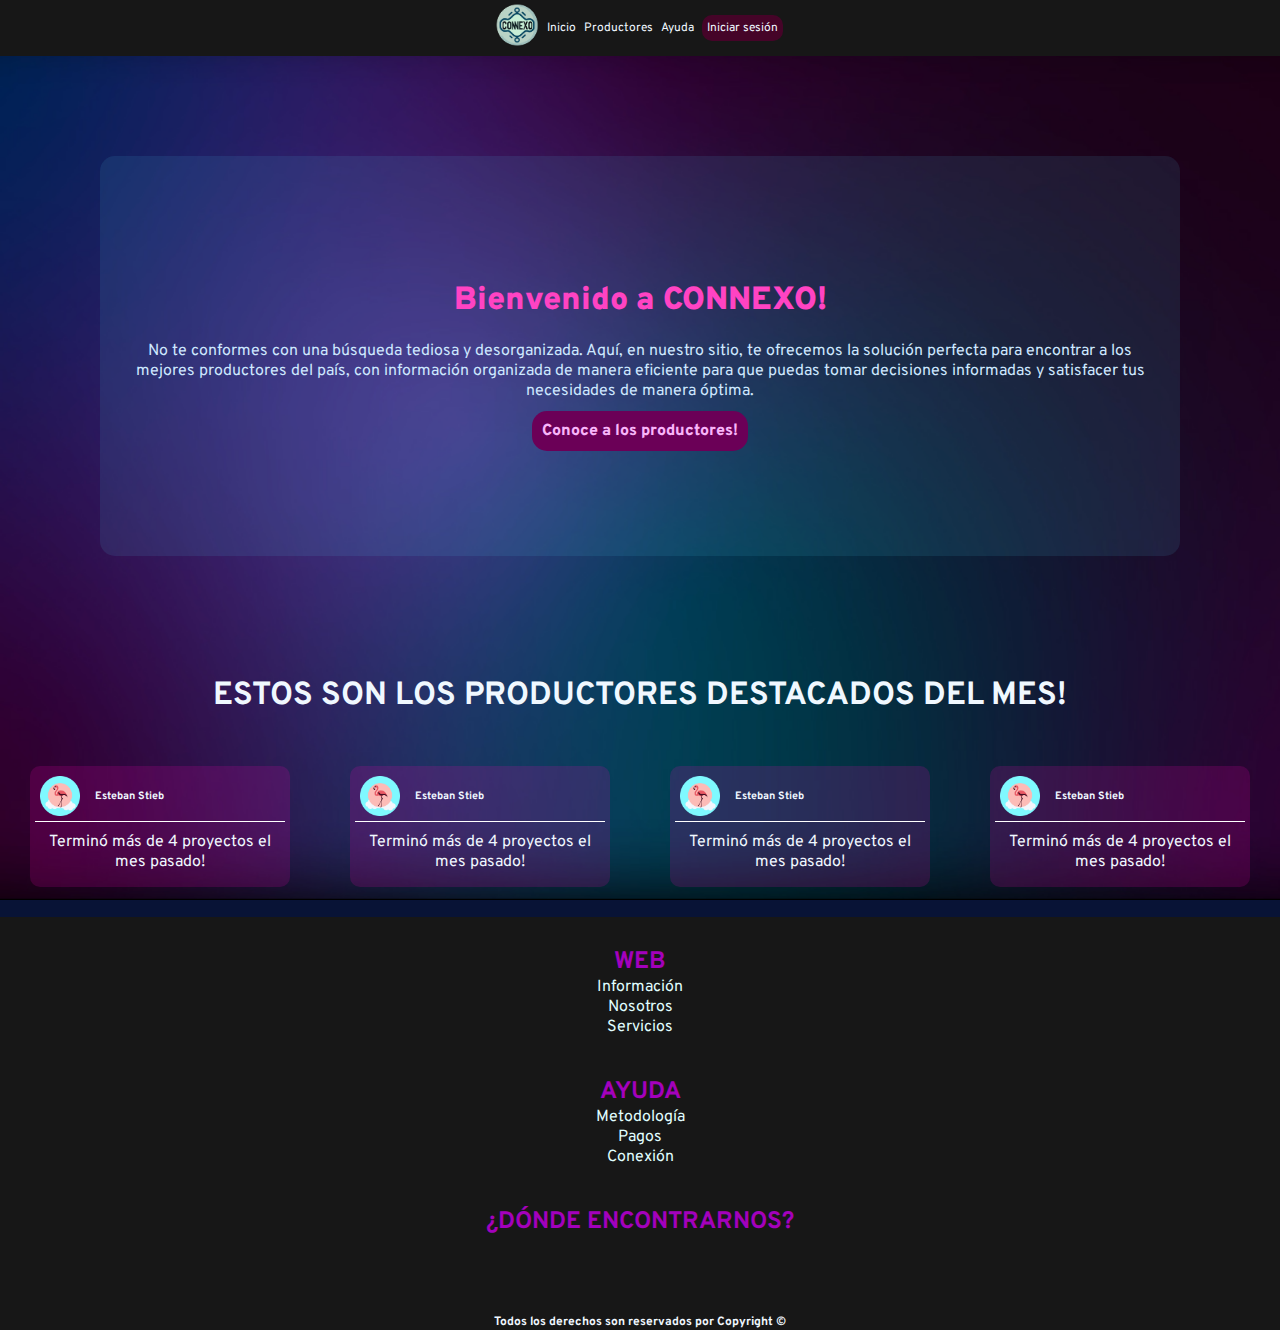
<file: index.html>
<!DOCTYPE html>
<html lang="es">
<head>
    <meta charset="UTF-8">
    <meta name="viewport" content="width=device-width, initial-scale=1.0">

    <!--CSS-->
    <link rel="stylesheet" href="./css/estilos.css">
    <!--CSS fin-->

    <!--BOOTSTRAP-->
    <link href="https://cdn.jsdelivr.net/npm/bootstrap@5.2.3/dist/css/bootstrap.min.css" rel="stylesheet" integrity="sha384-rbsA2VBKQhggwzxH7pPCaAqO46MgnOM80zW1RWuH61DGLwZJEdK2Kadq2F9CUG65" crossorigin="anonymous">
    <!--BOOTSTRAP fin-->

    <!--FONT AWESOME-->
    <link rel="stylesheet" href="https://cdnjs.cloudflare.com/ajax/libs/font-awesome/6.5.1/css/all.min.css" integrity="sha512-DTOQO9RWCH3ppGqcWaEA1BIZOC6xxalwEsw9c2QQeAIftl+Vegovlnee1c9QX4TctnWMn13TZye+giMm8e2LwA==" crossorigin="anonymous" referrerpolicy="no-referrer" />
    <!--FONT AWESOME fin-->
    <title>Conexo</title>
</head>
<body class="body-index">
<!--NAVBAR INICIO-->
    <header>
        <div class="nav-bar">
            <div class="logo">
                <img src="./img/logo-connexo.png" alt="#">
            </div>
            <div class="links-navbar">
                <a href="./index.html">Inicio</a>
                <a href="./pages/productores.html">Productores</a>
                <a href="./pages/ayuda.html">Ayuda</a>
                <a href="./pages/inicio-sesion.html" class="boton-navbar">Iniciar sesión</a>
            </div>
        </div>
    </header>
<!--NAVBAR FIN-->

<!--CARD INDEX INICIO-->
<div class="card-index">
    <div class="saludo-index">
        <h1>Bienvenido a CONNEXO!</h1>
    </div>
    <div class="card-info-index">
        <p>No te conformes con una búsqueda tediosa y desorganizada. Aquí, en nuestro sitio, te ofrecemos la solución perfecta para encontrar a los mejores productores del país, con información organizada de manera eficiente para que puedas tomar decisiones informadas y satisfacer tus necesidades de manera óptima.</p>
    </div>
    <div class="boton-card-index">
        <a href="./pages/productores.html">Conoce a los productores!</a>
    </div>
</div>
<!--CARD INDEX FIN-->

<!--TITULO DESCATADOS INICIO-->
<div class="titulo-destacados">
    <h1>Estos son los productores destacados del mes!</h1>
</div>
<!--TITULO DESCATADOS FIN-->

<!--CARD PRODUCTORES DESTACADOS INICIO-->
<div class="inicio-medio">
    <div class="destacados-card">
        <div class="destacado-index">
            <div class="top-destacado">
                <img src="./img/foto-perfil-productores/foto-perfil-productor-4.png" alt="#">
                <h6>Esteban Stieb</h6>
            </div>
            <div class="info-destacado-index">
                <p>Terminó más de 4 proyectos el mes pasado!</p>
            </div>
        </div>

        <div class="destacado-index">
            <div class="top-destacado">
                <img src="./img/foto-perfil-productores/foto-perfil-productor-4.png" alt="#">
                <h6>Esteban Stieb</h6>
            </div>
            <div class="info-destacado-index">
                <p>Terminó más de 4 proyectos el mes pasado!</p>
            </div>
        </div>

        <div class="destacado-index">
            <div class="top-destacado">
                <img src="./img/foto-perfil-productores/foto-perfil-productor-4.png" alt="#">
                <h6>Esteban Stieb</h6>
            </div>
            <div class="info-destacado-index">
                <p>Terminó más de 4 proyectos el mes pasado!</p>
            </div>
        </div>

        <div class="destacado-index">
            <div class="top-destacado">
                <img src="./img/foto-perfil-productores/foto-perfil-productor-4.png" alt="#">
                <h6>Esteban Stieb</h6>
            </div>
            <div class="info-destacado-index">
                <p>Terminó más de 4 proyectos el mes pasado!</p>
            </div>
        </div>
    </div>
</div>
<!--CARD PRODUCTORES DESTACADOS FIN-->


<!--FOOTER INICIO-->
<footer class="footer">
    <div class="contenido-footer">
        <div class="footer-web">
            <h2>Web</h2>
            <a href="./pages/ayuda.html">Información</a>
            <a href="./pages/ayuda.html">Nosotros</a>
            <a href="./pages/ayuda.html">Servicios</a>
        </div>
        <div class="footer-ayuda">
            <h2>Ayuda</h2>
            <a href="./pages/ayuda.html">Metodología</a>
            <a href="./pages/ayuda.html">Pagos</a>
            <a href="./pages/ayuda.html">Conexión</a>
        </div>
        <div class="footer-social">
            <h2>¿Dónde encontrarnos?</h2>
            <a href="./pages/ayuda.html"><i class="fa-brands fa-instagram"></i></a><!--INSTAGRAM icon-->
            <a href="./pages/ayuda.html"><i class="fa-brands fa-facebook"></i></a><!--FACEBOOK icon-->
            <a href="./pages/ayuda.html"><i class="fa-brands fa-linkedin"></i></a><!--LINKEDIN icon-->
            <a href="./pages/ayuda.html"><i class="fa-brands fa-square-x-twitter"></i></a><!--TWIITER icon-->
        </div>
        <div class="footer-bottom">
            <h3>Todos los derechos son reservados por Copyright ©</h3>
        </div>
    </div>
</footer>
<!--FOOTER FIN-->







<!--SCRIPT BOOTSTRAP-->
    <script src="https://cdn.jsdelivr.net/npm/bootstrap@5.2.3/dist/js/bootstrap.bundle.min.js" integrity="sha384-kenU1KFdBIe4zVF0s0G1M5b4hcpxyD9F7jL+jjXkk+Q2h455rYXK/7HAuoJl+0I4" crossorigin="anonymous"></script>
<!--SCRIPT BOOTSTRAP fin-->
</body>
</html>
</file>
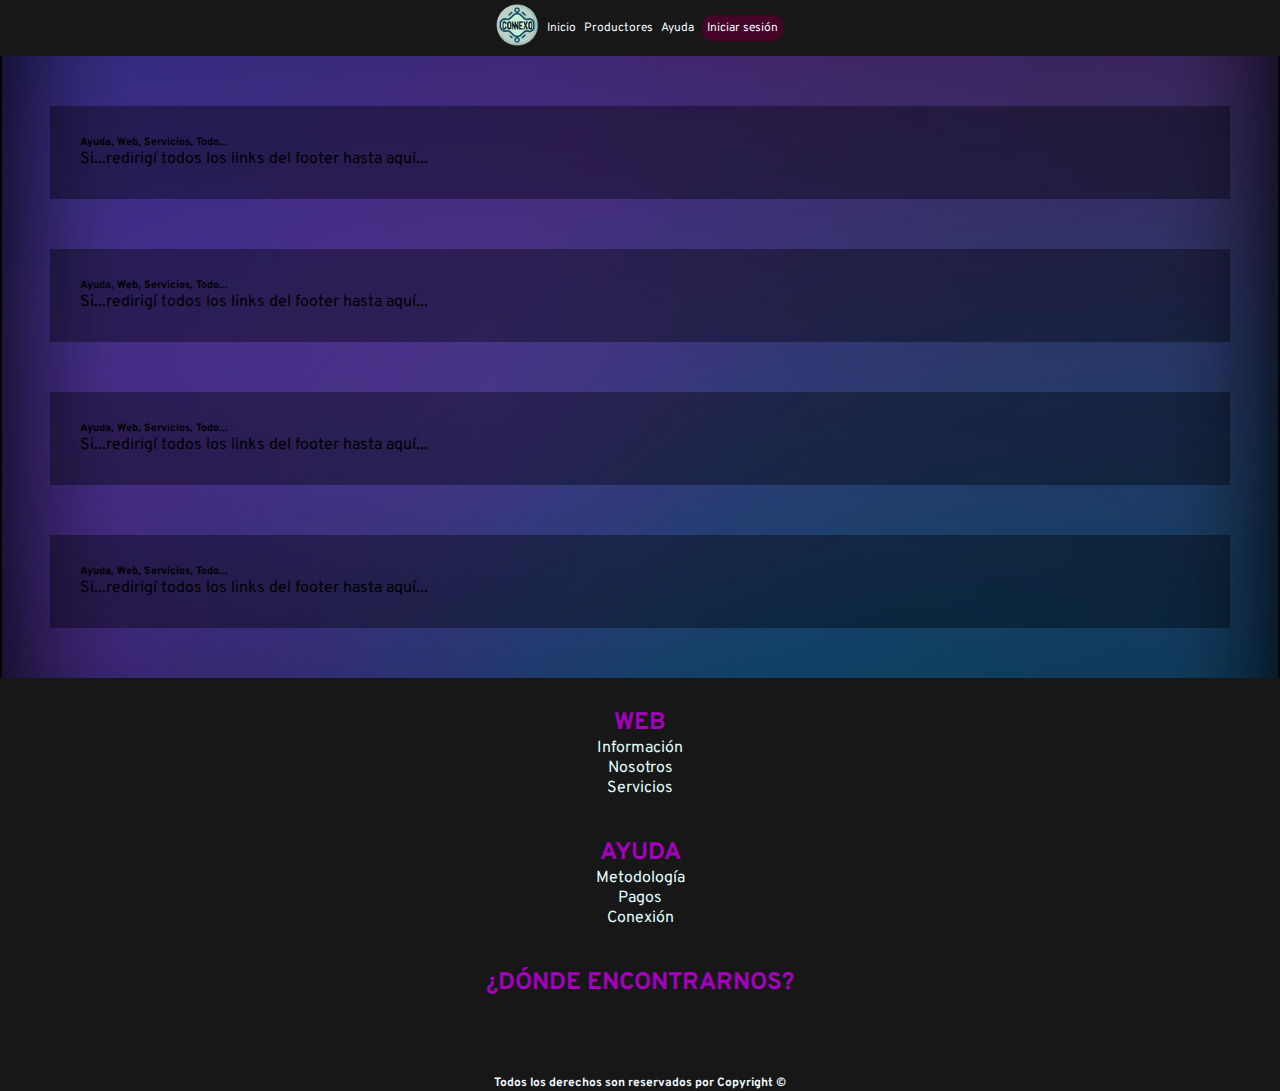
<file: pages/ayuda.html>
<!DOCTYPE html>
<html lang="es">
<head>
    <meta charset="UTF-8">
    <meta name="viewport" content="width=device-width, initial-scale=1.0">
        <!--CSS-->
        <link rel="stylesheet" href="../css/estilos.css">
        <!--CSS fin-->
    
        <!--BOOTSTRAP-->
        <link href="https://cdn.jsdelivr.net/npm/bootstrap@5.2.3/dist/css/bootstrap.min.css" rel="stylesheet" integrity="sha384-rbsA2VBKQhggwzxH7pPCaAqO46MgnOM80zW1RWuH61DGLwZJEdK2Kadq2F9CUG65" crossorigin="anonymous">
        <!--BOOTSTRAP fin-->
    
        <!--FONT AWESOME-->
        <link rel="stylesheet" href="https://cdnjs.cloudflare.com/ajax/libs/font-awesome/6.5.1/css/all.min.css" integrity="sha512-DTOQO9RWCH3ppGqcWaEA1BIZOC6xxalwEsw9c2QQeAIftl+Vegovlnee1c9QX4TctnWMn13TZye+giMm8e2LwA==" crossorigin="anonymous" referrerpolicy="no-referrer" />
        <!--FONT AWESOME fin-->
    <title>Document</title>
</head>
<body class="body-ayuda">
    <!--NAVBAR INICIO-->
    <header class="body-ayuda">
        <div class="nav-bar">
            <div class="logo">
                <img src="../img/logo-connexo.png" alt="#">
            </div>
            <div class="links-navbar">
                <a href="../index.html">Inicio</a>
                <a href="../pages/productores.html">Productores</a>
                <a href="../pages/ayuda.html">Ayuda</a>
                <a href="../pages/inicio-sesion.html" class="boton-navbar">Iniciar sesión</a>
            </div>
        </div>
    </header>
<!--NAVBAR FIN-->

<!--GRID DE AYUDAS INICIO-->
<div class="menu-ayuda">
    <div class="contenedor-ayuda">
        <div class="ayuda-1">
            <h6>Ayuda, Web, Servicios, Todo...</h6>
            <p>Si...redirigí todos los links del footer hasta aquí...</p>
        </div>

        <div class="ayuda-2">
            <h6>Ayuda, Web, Servicios, Todo...</h6>
            <p>Si...redirigí todos los links del footer hasta aquí...</p>
        </div>

        <div class="ayuda-3">
            <h6>Ayuda, Web, Servicios, Todo...</h6>
            <p>Si...redirigí todos los links del footer hasta aquí...</p>
        </div>

        <div class="ayuda-4">
            <h6>Ayuda, Web, Servicios, Todo...</h6>
            <p>Si...redirigí todos los links del footer hasta aquí...</p>
        </div>
    </div>
</div>
<!--GRID DE AYUDAS FIN-->









<!--FOOTER INICIO-->
<footer class="footer">
    <div class="contenido-footer">
        <div class="footer-web">
            <h2>Web</h2>
            <a href="#">Información</a>
            <a href="#">Nosotros</a>
            <a href="#">Servicios</a>
        </div>
        <div class="footer-ayuda">
            <h2>Ayuda</h2>
            <a href="../pages/ayuda.html">Metodología</a>
            <a href="../pages/ayuda.html">Pagos</a>
            <a href="../pages/ayuda.html">Conexión</a>
        </div>
        <div class="footer-social">
            <h2>¿Dónde encontrarnos?</h2>
            <a href="../pages/ayuda.html"><i class="fa-brands fa-instagram"></i></a><!--INSTAGRAM icon-->
            <a href="../pages/ayuda.html"><i class="fa-brands fa-facebook"></i></a><!--FACEBOOK icon-->
            <a href="../pages/ayuda.html"><i class="fa-brands fa-linkedin"></i></a><!--LINKEDIN icon-->
            <a href="../pages/ayuda.html"><i class="fa-brands fa-square-x-twitter"></i></a><!--TWIITER icon-->
        </div>
        <div class="footer-bottom">
            <h3>Todos los derechos son reservados por Copyright ©</h3>
        </div>
    </div>
</footer>
<!--FOOTER FIN-->

<!--SCRIPT BOOTSTRAP-->
<script src="https://cdn.jsdelivr.net/npm/bootstrap@5.2.3/dist/js/bootstrap.bundle.min.js" integrity="sha384-kenU1KFdBIe4zVF0s0G1M5b4hcpxyD9F7jL+jjXkk+Q2h455rYXK/7HAuoJl+0I4" crossorigin="anonymous"></script>
<!--SCRIPT BOOTSTRAP fin-->
</body>
</html>
</file>
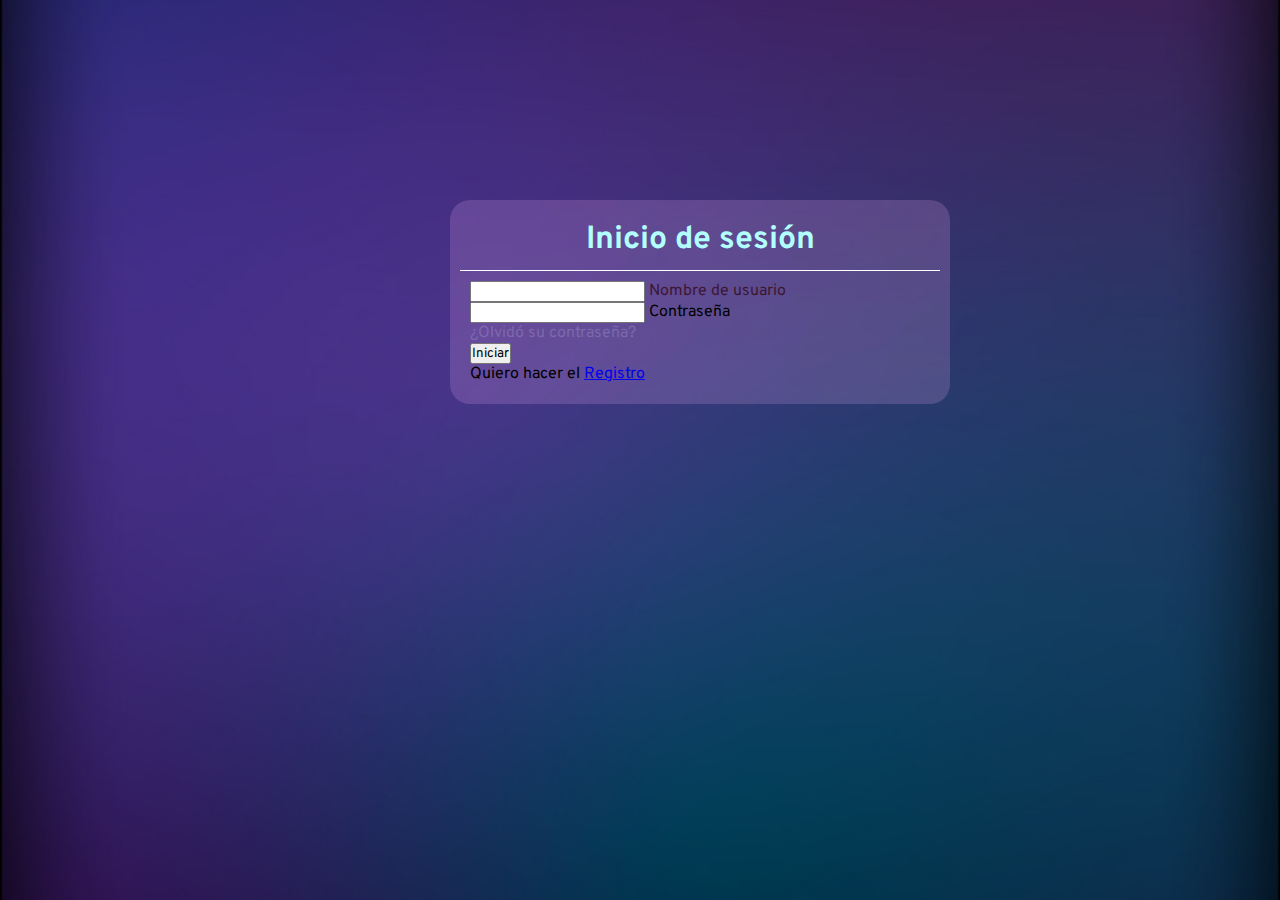
<file: pages/inicio-sesion.html>
<!DOCTYPE html>
<html lang="es">
<head>
    <meta charset="UTF-8">
    <meta name="viewport" content="width=device-width, initial-scale=1.0">
    <!--CSS-->
    <link rel="stylesheet" href="../css/estilos.css">
    <!--CSS fin-->

    <!--BOOTSTRAP-->
    <link href="https://cdn.jsdelivr.net/npm/bootstrap@5.2.3/dist/css/bootstrap.min.css" rel="stylesheet" integrity="sha384-rbsA2VBKQhggwzxH7pPCaAqO46MgnOM80zW1RWuH61DGLwZJEdK2Kadq2F9CUG65" crossorigin="anonymous">
    <!--BOOTSTRAP fin-->

    <!--FONT AWESOME-->
    <link rel="stylesheet" href="https://cdnjs.cloudflare.com/ajax/libs/font-awesome/6.5.1/css/all.min.css" integrity="sha512-DTOQO9RWCH3ppGqcWaEA1BIZOC6xxalwEsw9c2QQeAIftl+Vegovlnee1c9QX4TctnWMn13TZye+giMm8e2LwA==" crossorigin="anonymous" referrerpolicy="no-referrer" />
    <!--FONT AWESOME fin-->
    <title>Inicia Sesión n Connexo!</title>
</head>
<body class="body-inicio-sesion">
    
    <div class="formulario">
        <h1>Inicio de sesión</h1>
        <form method="post">
            <div class="username">
                <input type="text" required>
                <label>Nombre de usuario</label>
            </div>
            <div class="contraseña">
                <input type="password" required>
                <label>Contraseña</label>
            </div>
            <div class="recordar">¿Olvidó su contraseña?</div>
            <input type="submit" value="Iniciar">
            <div class="registrar">
                Quiero hacer el <a href="#">Registro</a>
            </div>
        </form>
    </div>
</body>
</html>
</file>
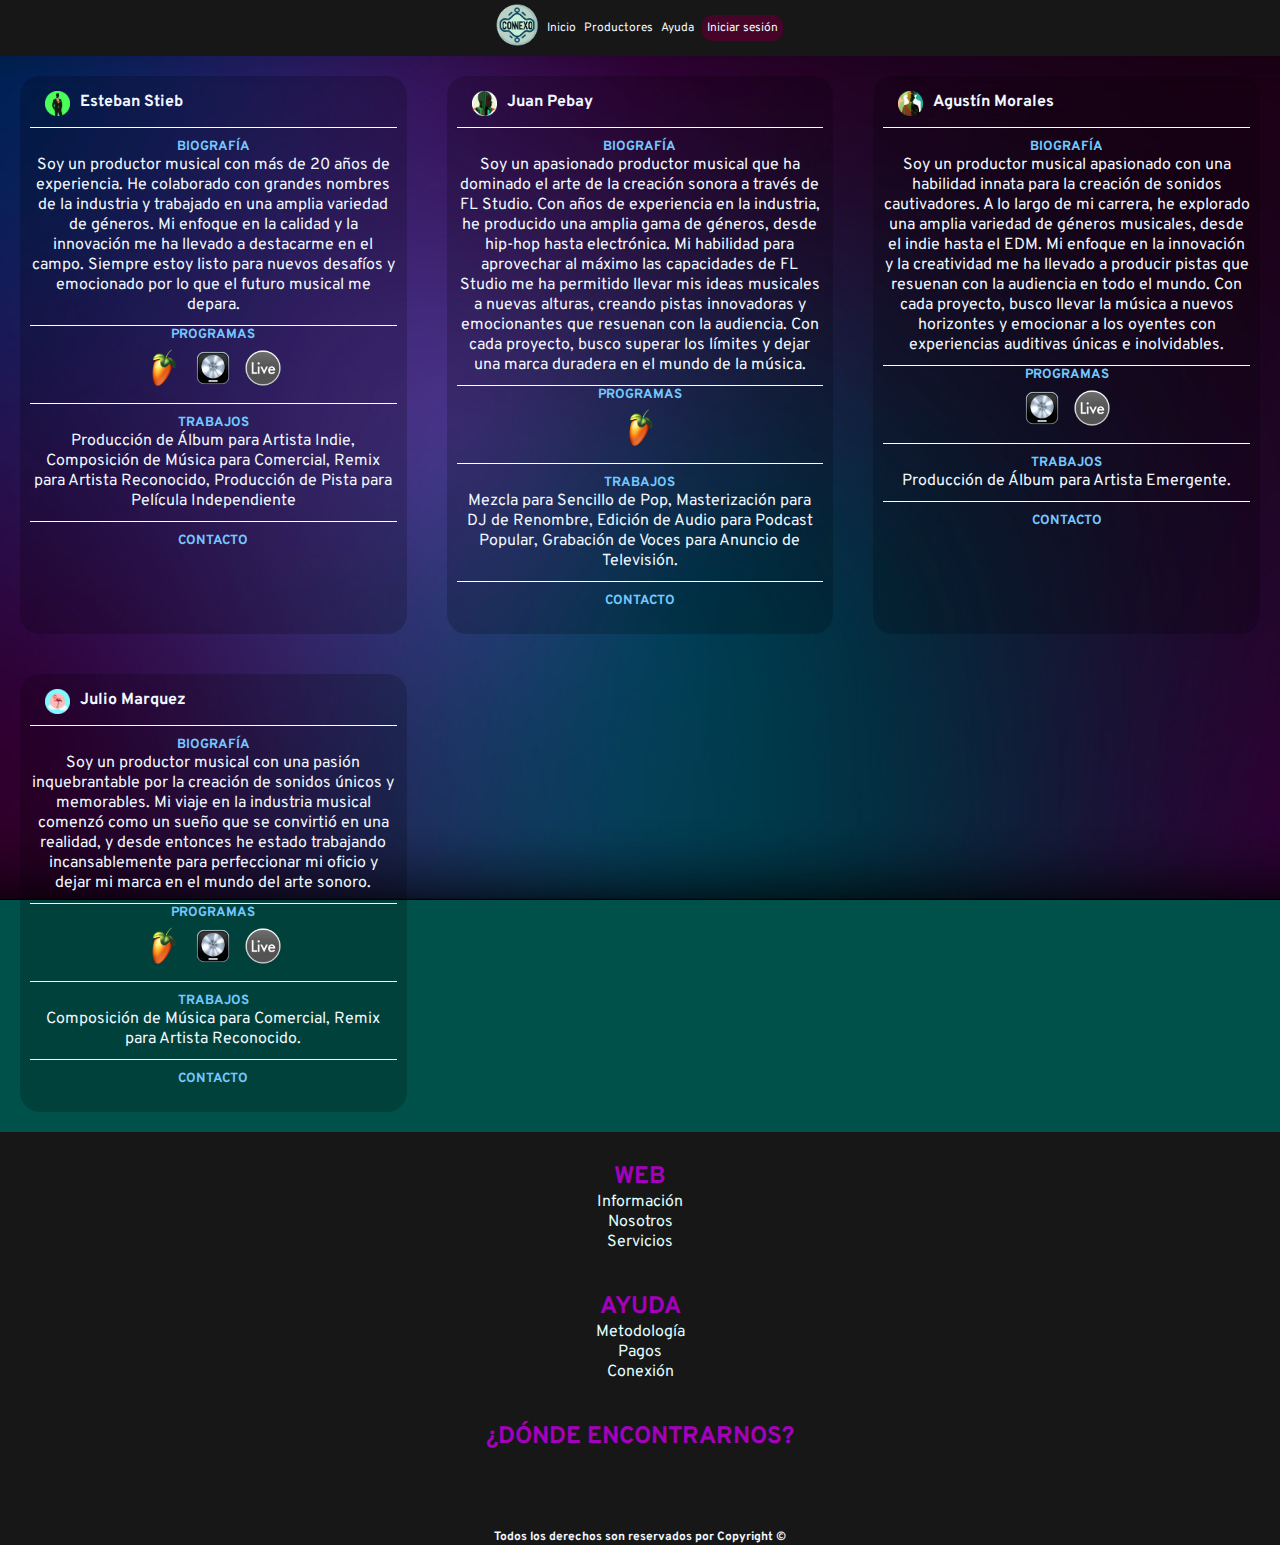
<file: pages/productores.html>
<!DOCTYPE html>
<html lang="es">
<head>
    <meta charset="UTF-8">
    <meta name="viewport" content="width=device-width, initial-scale=1.0">
        <!--CSS-->
        <link rel="stylesheet" href="../css/estilos.css">
        <!--CSS fin-->
    
        <!--BOOTSTRAP-->
        <link href="https://cdn.jsdelivr.net/npm/bootstrap@5.2.3/dist/css/bootstrap.min.css" rel="stylesheet" integrity="sha384-rbsA2VBKQhggwzxH7pPCaAqO46MgnOM80zW1RWuH61DGLwZJEdK2Kadq2F9CUG65" crossorigin="anonymous">
        <!--BOOTSTRAP fin-->
    
        <!--FONT AWESOME-->
        <link rel="stylesheet" href="https://cdnjs.cloudflare.com/ajax/libs/font-awesome/6.5.1/css/all.min.css" integrity="sha512-DTOQO9RWCH3ppGqcWaEA1BIZOC6xxalwEsw9c2QQeAIftl+Vegovlnee1c9QX4TctnWMn13TZye+giMm8e2LwA==" crossorigin="anonymous" referrerpolicy="no-referrer" />
        <!--FONT AWESOME fin-->
    <title>Productores Connexo!</title>
</head>
<body class="body-productores">
    <!--NAVBAR INICIO-->
    <header>
        <div class="nav-bar">
            <div class="logo">
                <img src="../img/logo-connexo.png" alt="#">
            </div>
            <div class="links-navbar">
                <a href="../index.html">Inicio</a>
                <a href="../pages/productores.html">Productores</a>
                <a href="../pages/ayuda.html">Ayuda</a>
                <a href="../pages/inicio-sesion.html" class="boton-navbar">Iniciar sesión</a>
            </div>
        </div>
    </header>
<!--NAVBAR FIN-->

<!--CARDS/PRODUCTORES CON GRIDS INICIO-->
<div class="productores-grid">
    <div class="card-productores">
        <div class="productor-1">
            <div class="topcard-productor">
                <div class="img-productor">
                    <img src="../img/foto-perfil-productores/foto-perfil-productor-1.png" alt="">
                </div>
                <h4>Esteban Stieb</h4>
            </div>
            <div class="productor-bio">
                <h5>Biografía</h5>
                <p>Soy un productor musical con más de 20 años de experiencia. He colaborado con grandes nombres de la industria y trabajado en una amplia variedad de géneros. Mi enfoque en la calidad y la innovación me ha llevado a destacarme en el campo. Siempre estoy listo para nuevos desafíos y emocionado por lo que el futuro musical me depara.</p>
            </div>
            <div class="productor-programas">
                <h5>Programas</h5>
                <div class="programas-iconos">
                    <img src="../img/iconos-programas-cards-productor/fl-studio.png" alt="#">
                    <img src="../img/iconos-programas-cards-productor/dico.png" alt="#">
                    <img src="../img/iconos-programas-cards-productor/live.png" alt="#">
                </div>
            </div>
            <div class="productor-trabajos">
                <h5>Trabajos</h5>
                <p>Producción de Álbum para Artista Indie, Composición de Música para Comercial, Remix para Artista Reconocido, Producción de Pista para Película Independiente
                </p>
            </div>
            <div class="productor-contacto">
                <h5>Contacto</h5>
                <div class="productor-icono-redes">
                    <a href="#"><i class="fa-brands fa-facebook"></i></a>
                    <a href=""><i class="fa-brands fa-instagram"></i></a>
                    <a href=""><i class="fa-brands fa-square-x-twitter"></i></a>
                    <a href=""><i class="fa-brands fa-linkedin"></i></a>
                </div>
            </div>
        </div>

        <div class="productor-2">
            <div class="topcard-productor">
                <div class="img-productor">
                    <img src="../img/foto-perfil-productores/foto-perfil-productor-2.png" alt="">
                </div>
                <h4>Juan Pebay</h4>
            </div>
            <div class="productor-bio">
                <h5>Biografía</h5>
                <p>Soy un apasionado productor musical que ha dominado el arte de la creación sonora a través de FL Studio. Con años de experiencia en la industria, he producido una amplia gama de géneros, desde hip-hop hasta electrónica. Mi habilidad para aprovechar al máximo las capacidades de FL Studio me ha permitido llevar mis ideas musicales a nuevas alturas, creando pistas innovadoras y emocionantes que resuenan con la audiencia. Con cada proyecto, busco superar los límites y dejar una marca duradera en el mundo de la música.</p>
            </div>
            <div class="productor-programas">
                <h5>Programas</h5>
                <div class="programas-iconos">
                    <img src="../img/iconos-programas-cards-productor/fl-studio.png" alt="#">
                </div>
            </div>
            <div class="productor-trabajos">
                <h5>Trabajos</h5>
                <p>Mezcla para Sencillo de Pop, Masterización para DJ de Renombre, Edición de Audio para Podcast Popular, Grabación de Voces para Anuncio de Televisión.
                </p>
            </div>
            <div class="productor-contacto">
                <h5>Contacto</h5>
                <div class="productor-icono-redes">
                    <a href="#"><i class="fa-brands fa-facebook"></i></a>
                    <a href=""><i class="fa-brands fa-instagram"></i></a>
                    <a href=""><i class="fa-brands fa-square-x-twitter"></i></a>
                    <a href=""><i class="fa-brands fa-linkedin"></i></a>
                </div>
            </div>
        </div>

        <div class="productor-3">
            <div class="topcard-productor">
                <div class="img-productor">
                    <img src="../img/foto-perfil-productores/foto-perfil-productor-3.png" alt="">
                </div>
                <h4>Agustín Morales</h4>
            </div>
            <div class="productor-bio">
                <h5>Biografía</h5>
                <p>Soy un productor musical apasionado con una habilidad innata para la creación de sonidos cautivadores. A lo largo de mi carrera, he explorado una amplia variedad de géneros musicales, desde el indie hasta el EDM. Mi enfoque en la innovación y la creatividad me ha llevado a producir pistas que resuenan con la audiencia en todo el mundo. Con cada proyecto, busco llevar la música a nuevos horizontes y emocionar a los oyentes con experiencias auditivas únicas e inolvidables.</p>
            </div>
            <div class="productor-programas">
                <h5>Programas</h5>
                <div class="programas-iconos">
                    <img src="../img/iconos-programas-cards-productor/dico.png" alt="#">
                    <img src="../img/iconos-programas-cards-productor/live.png" alt="#">
                </div>
            </div>
            <div class="productor-trabajos">
                <h5>Trabajos</h5>
                <p>Producción de Álbum para Artista Emergente.
                </p>
            </div>
            <div class="productor-contacto">
                <h5>Contacto</h5>
                <div class="productor-icono-redes">
                    <a href="#"><i class="fa-brands fa-facebook"></i></a>
                    <a href=""><i class="fa-brands fa-instagram"></i></a>
                    <a href=""><i class="fa-brands fa-square-x-twitter"></i></a>
                    <a href=""><i class="fa-brands fa-linkedin"></i></a>
                </div>
            </div>
        </div>

        <div class="productor-4">
            <div class="topcard-productor">
                <div class="img-productor">
                    <img src="../img/foto-perfil-productores/foto-perfil-productor-4.png" alt="">
                </div>
                <h4>Julio Marquez</h4>
            </div>
            <div class="productor-bio">
                <h5>Biografía</h5>
                <p>Soy un productor musical con una pasión inquebrantable por la creación de sonidos únicos y memorables. Mi viaje en la industria musical comenzó como un sueño que se convirtió en una realidad, y desde entonces he estado trabajando incansablemente para perfeccionar mi oficio y dejar mi marca en el mundo del arte sonoro.</p>
            </div>
            <div class="productor-programas">
                <h5>Programas</h5>
                <div class="programas-iconos">
                    <img src="../img/iconos-programas-cards-productor/fl-studio.png" alt="#">
                    <img src="../img/iconos-programas-cards-productor/dico.png" alt="#">
                    <img src="../img/iconos-programas-cards-productor/live.png" alt="#">
                </div>
            </div>
            <div class="productor-trabajos">
                <h5>Trabajos</h5>
                <p>Composición de Música para Comercial, Remix para Artista Reconocido.
                </p>
            </div>
            <div class="productor-contacto">
                <h5>Contacto</h5>
                <div class="productor-icono-redes">
                    <a href="#"><i class="fa-brands fa-facebook"></i></a>
                    <a href=""><i class="fa-brands fa-instagram"></i></a>
                    <a href=""><i class="fa-brands fa-square-x-twitter"></i></a>
                    <a href=""><i class="fa-brands fa-linkedin"></i></a>
                </div>
            </div>
        </div>
    </div>
</div>
<!--CARDS/PRODUCTORES CON GRIDS FIN-->


<!--FOOTER INICIO-->
<footer class="footer">
    <div class="contenido-footer">
        <div class="footer-web">
            <h2>Web</h2>
            <a href="../pages/ayuda.html">Información</a>
            <a href="../pages/ayuda.html">Nosotros</a>
            <a href="../pages/ayuda.html">Servicios</a>
        </div>
        <div class="footer-ayuda">
            <h2>Ayuda</h2>
            <a href="../pages/ayuda.html">Metodología</a>
            <a href="../pages/ayuda.html">Pagos</a>
            <a href="../pages/ayuda.html">Conexión</a>
        </div>
        <div class="footer-social">
            <h2>¿Dónde encontrarnos?</h2>
            <a href="../pages/ayuda.html"><i class="fa-brands fa-instagram"></i></a><!--INSTAGRAM icon-->
            <a href="../pages/ayuda.html"><i class="fa-brands fa-facebook"></i></a><!--FACEBOOK icon-->
            <a href="../pages/ayuda.html"><i class="fa-brands fa-linkedin"></i></a><!--LINKEDIN icon-->
            <a href="../pages/ayuda.html"><i class="fa-brands fa-square-x-twitter"></i></a><!--TWIITER icon-->
        </div>
        <div class="footer-bottom">
            <h3>Todos los derechos son reservados por Copyright ©</h3>
        </div>
    </div>
</footer>
<!--FOOTER FIN-->

<!--SCRIPT BOOTSTRAP-->
<script src="https://cdn.jsdelivr.net/npm/bootstrap@5.2.3/dist/js/bootstrap.bundle.min.js" integrity="sha384-kenU1KFdBIe4zVF0s0G1M5b4hcpxyD9F7jL+jjXkk+Q2h455rYXK/7HAuoJl+0I4" crossorigin="anonymous"></script>
<!--SCRIPT BOOTSTRAP fin-->
</body>
</html>
</file>
<file: css/estilos.css>
@import url("https://fonts.googleapis.com/css2?family=Overpass:ital,wght@0,100..900;1,100..900&family=Share+Tech+Mono&display=swap");
/*font-family: "Share Tech Mono", monospace;
font-weight: 400;
font-style: normal;
font-family: "Overpass", sans-serif;
font-optical-sizing: auto;
font-weight: <weight>;
font-style: normal;*/
@media only screen and (min-width: 320px) {
  /*INICIO NAVBAR*/
  header .nav-bar .logo img {
    height: 50px;
    width: auto;
  }
  header .nav-bar {
    display: flex;
    justify-content: center;
    background-color: rgb(23, 23, 23);
    font-family: "Overpass", sans-serif;
  }
  header .nav-bar .links-navbar {
    display: flex;
    justify-content: space-between;
    padding: 5px;
    gap: 8px;
    align-items: center;
  }
  header .nav-bar .boton-navbar {
    background-color: rgba(81, 0, 45, 0.806);
    padding: 5px;
    border-radius: 10px;
  }
  header .nav-bar .links-navbar a {
    color: aliceblue;
    text-decoration: none;
    font-size: 12px;
  }
  /*FIN NAVBAR*/
}
@media only screen and (min-width: 320px) {
  /*FOOTER INICIO*/
  .footer .contenido-footer {
    display: flex;
    flex-direction: column;
    justify-content: center;
    align-items: center;
    text-align: center;
    background-color: rgb(23, 23, 23);
    padding: 30px;
    padding-bottom: 0;
  }
  .footer .contenido-footer .footer-web h2 {
    color: rgb(163, 1, 188);
    text-transform: uppercase;
  }
  .footer .contenido-footer .footer-web a {
    text-decoration: none;
    display: flex;
    flex-direction: column;
    color: rgb(224, 254, 255);
  }
  .footer .contenido-footer .footer-ayuda h2 {
    color: rgb(163, 1, 188);
    text-transform: uppercase;
    margin-top: 40px;
  }
  .footer .contenido-footer .footer-ayuda a {
    text-decoration: none;
    display: flex;
    flex-direction: column;
    color: rgb(224, 254, 255);
  }
  .footer .contenido-footer .footer-social h2 {
    color: rgb(163, 1, 188);
    text-transform: uppercase;
    margin-top: 40px;
  }
  .footer .contenido-footer .footer-social a {
    color: rgb(224, 254, 255);
    font-size: 30px;
    padding: 10px;
  }
  .footer .contenido-footer h3 {
    color: aliceblue;
    font-size: 12px;
    margin-bottom: 0;
    margin-top: 40px;
    display: flex;
    justify-content: baseline;
  }
  /*FOOTER FIN*/
}
* {
  padding: 0;
  margin: 0;
  box-sizing: border-box;
  font-family: "Overpass", sans-serif;
}

/*
font-family: "Share Tech Mono", monospace;

font-family: "Overpass", sans-serif;
*/
@media only screen and (min-width: 320px) {
  /*BODY INDEX INICIO*/
  .body-index {
    background-image: url(../img/fondos-body/fondo-verde-mobile.jpg);
    background-color: rgb(8, 19, 54);
    background-position: center;
    background-size: cover;
    background-repeat: none;
    background-attachment: fixed;
  }
  /*BODY INDEX FIN*/
  /*CARD INDEX INICIO*/
  .card-index {
    display: flex;
    flex-direction: column;
    justify-content: center;
    align-items: center;
    text-align: center;
    background-color: rgba(77, 222, 255, 0.098);
    height: 560px;
    border-radius: 15px;
    margin: 30px;
  }
  .card-index .saludo-index h1 {
    font-family: "Overpass", sans-serif;
    font-weight: 900;
    padding-top: 10px;
    padding-left: 20px;
    padding-right: 20px;
    color: rgb(255, 67, 195);
  }
  .card-index .card-info-index p {
    font-family: "Overpass", sans-serif;
    font-size: 16px;
    padding: 20px;
    color: rgb(206, 232, 255);
  }
  .card-index .boton-card-index a {
    text-decoration: none;
    background-color: rgb(107, 0, 87);
    padding: 10px;
    border-radius: 15px;
    color: rgb(248, 181, 249);
    font-family: "Overpass", sans-serif;
    font-weight: 800;
  }
  /*CARD INDEX FIN*/
  /*TITULO DESTACADOS INDEX INICIO*/
  .titulo-destacados h1 {
    color: aliceblue;
    display: flex;
    padding: 20px;
    text-align: center;
    text-transform: uppercase;
  }
  /*TITULO DESTACADOS INDEX FIN*/
  /*CARD DESTACADOS INDEX INICIO*/
  .destacados-card {
    display: grid;
    grid-template-columns: 1fr;
  }
  .destacados-card .destacado-index {
    background-color: rgba(255, 0, 187, 0.158);
    border-radius: 10px;
    padding: 5px;
    margin: 30px;
  }
  .destacados-card .destacado-index .top-destacado img {
    width: 50px;
    height: auto;
    padding: 5px;
  }
  .destacados-card .destacado-index .top-destacado {
    display: flex;
  }
  .destacados-card .destacado-index h6 {
    color: aliceblue;
    display: flex;
    justify-content: center;
    align-items: center;
    padding-left: 10px;
  }
  .destacados-card .destacado-index .info-destacado-index p {
    color: aliceblue;
    padding: 10px;
    text-align: center;
    border-top: 1px solid white;
  }
  /*CARD DESTACADOS INDEX FIN*/
}
@media only screen and (min-width: 480px) {
  /*BODY INDEX INICIO*/
  .body-index {
    background-color: rgb(8, 19, 54);
    background-image: url(../img/fondos-body/fondo-verde-mobile.jpg);
    background-position: center;
    background-size: cover;
    background-repeat: none;
    background-attachment: fixed;
  }
  /*BODY INDEX FIN*/
  /*CARD INDEX INICIO*/
  .card-index {
    display: flex;
    flex-direction: column;
    justify-content: center;
    align-items: center;
    text-align: center;
    background-color: rgba(77, 222, 255, 0.098);
    height: 400px;
    border-radius: 15px;
    margin: 30px;
  }
  .card-index .saludo-index h1 {
    font-family: "Overpass", sans-serif;
    font-weight: 900;
    padding-top: 10px;
    padding-left: 20px;
    padding-right: 20px;
    color: rgb(255, 67, 195);
  }
  .card-index .card-info-index p {
    font-family: "Overpass", sans-serif;
    font-size: 16px;
    padding: 20px;
    color: rgb(206, 232, 255);
  }
  .card-index .boton-card-index a {
    text-decoration: none;
    background-color: rgb(107, 0, 87);
    padding: 10px;
    border-radius: 15px;
    color: rgb(248, 181, 249);
    font-family: "Overpass", sans-serif;
    font-weight: 800;
  }
  /*CARD INDEX FIN*/
  /*TITULO DESTACADOS INDEX INICIO*/
  .titulo-destacados h1 {
    color: aliceblue;
    display: flex;
    padding: 20px;
    text-align: center;
    text-transform: uppercase;
  }
  /*TITULO DESTACADOS INDEX FIN*/
  /*CARD DESTACADOS INDEX INICIO*/
  .destacados-card {
    display: grid;
    grid-template-columns: 1fr 1fr;
  }
  .destacados-card .destacado-index {
    background-color: rgba(255, 0, 187, 0.158);
    border-radius: 10px;
    padding: 5px;
    margin: 30px;
  }
  .destacados-card .destacado-index .top-destacado img {
    width: 50px;
    height: auto;
    padding: 5px;
  }
  .destacados-card .destacado-index .top-destacado {
    display: flex;
  }
  .destacados-card .destacado-index h6 {
    color: aliceblue;
    display: flex;
    justify-content: center;
    align-items: center;
    padding-left: 10px;
  }
  .destacados-card .destacado-index .info-destacado-index p {
    color: aliceblue;
    padding: 10px;
    text-align: center;
    border-top: 1px solid white;
  }
  /*CARD DESTACADOS INDEX FIN*/
}
@media only screen and (min-width: 768px) {
  /*BODY INDEX INICIO*/
  .body-index {
    background-color: rgb(8, 19, 54);
    background-image: url(../img/fondos-body/fondo-verde-pc.jpg);
    background-position: center;
    background-size: cover;
    background-repeat: none;
    background-attachment: fixed;
  }
  /*BODY INDEX FIN*/
  /*CARD INDEX INICIO*/
  .card-index {
    display: flex;
    flex-direction: column;
    justify-content: center;
    align-items: center;
    text-align: center;
    background-color: rgba(77, 222, 255, 0.098);
    height: 400px;
    border-radius: 15px;
    margin: 100px;
  }
  .card-index .saludo-index h1 {
    font-family: "Overpass", sans-serif;
    font-weight: 900;
    padding-top: 10px;
    padding-left: 20px;
    padding-right: 20px;
    color: rgb(255, 67, 195);
  }
  .card-index .card-info-index p {
    font-family: "Overpass", sans-serif;
    font-size: 16px;
    padding: 20px;
    color: rgb(206, 232, 255);
  }
  .card-index .boton-card-index a {
    text-decoration: none;
    background-color: rgb(107, 0, 87);
    padding: 10px;
    border-radius: 15px;
    color: rgb(248, 181, 249);
    font-family: "Overpass", sans-serif;
    font-weight: 800;
  }
  /*CARD INDEX FIN*/
  /*TITULO DESTACADOS INDEX INICIO*/
  .titulo-destacados h1 {
    color: aliceblue;
    display: flex;
    padding: 20px;
    text-align: center;
    text-transform: uppercase;
    justify-content: center;
  }
  /*TITULO DESTACADOS INDEX FIN*/
  /*CARD DESTACADOS INDEX INICIO*/
  .destacados-card {
    display: grid;
    grid-template-columns: 1fr 1fr;
  }
  .destacados-card .destacado-index {
    background-color: rgba(255, 0, 187, 0.158);
    border-radius: 10px;
    padding: 5px;
    margin: 30px;
  }
  .destacados-card .destacado-index .top-destacado img {
    width: 50px;
    height: auto;
    padding: 5px;
  }
  .destacados-card .destacado-index .top-destacado {
    display: flex;
  }
  .destacados-card .destacado-index h6 {
    color: aliceblue;
    display: flex;
    justify-content: center;
    align-items: center;
    padding-left: 10px;
  }
  .destacados-card .destacado-index .info-destacado-index p {
    color: aliceblue;
    padding: 10px;
    text-align: center;
    border-top: 1px solid white;
  }
  /*CARD DESTACADOS INDEX FIN*/
}
@media only screen and (min-width: 1200px) {
  /*BODY INDEX INICIO*/
  .body-index {
    background-color: rgb(8, 19, 54);
    background-image: url(../img/fondos-body/fondo-verde-pc.jpg);
    background-position: center;
    background-size: cover;
    background-repeat: none;
    background-attachment: fixed;
  }
  /*BODY INDEX FIN*/
  /*CARD INDEX INICIO*/
  .card-index {
    display: flex;
    flex-direction: column;
    justify-content: center;
    align-items: center;
    text-align: center;
    background-color: rgba(77, 222, 255, 0.098);
    height: 400px;
    border-radius: 15px;
    margin: 100px;
  }
  .card-index .saludo-index h1 {
    font-family: "Overpass", sans-serif;
    font-weight: 900;
    padding-top: 10px;
    padding-left: 20px;
    padding-right: 20px;
    color: rgb(255, 67, 195);
  }
  .card-index .card-info-index p {
    font-family: "Overpass", sans-serif;
    font-size: 16px;
    padding: 20px;
    color: rgb(206, 232, 255);
  }
  .card-index .boton-card-index a {
    text-decoration: none;
    background-color: rgb(107, 0, 87);
    padding: 10px;
    border-radius: 15px;
    color: rgb(248, 181, 249);
    font-family: "Overpass", sans-serif;
    font-weight: 800;
  }
  /*CARD INDEX FIN*/
  /*TITULO DESTACADOS INDEX INICIO*/
  .titulo-destacados h1 {
    color: aliceblue;
    display: flex;
    padding: 20px;
    text-align: center;
    text-transform: uppercase;
    justify-content: center;
  }
  /*TITULO DESTACADOS INDEX FIN*/
  /*CARD DESTACADOS INDEX INICIO*/
  .destacados-card {
    display: grid;
    grid-template-columns: 1fr 1fr 1fr 1fr;
  }
  .destacados-card .destacado-index {
    background-color: rgba(255, 0, 187, 0.158);
    border-radius: 10px;
    padding: 5px;
    margin: 30px;
  }
  .destacados-card .destacado-index .top-destacado img {
    width: 50px;
    height: auto;
    padding: 5px;
  }
  .destacados-card .destacado-index .top-destacado {
    display: flex;
  }
  .destacados-card .destacado-index h6 {
    color: aliceblue;
    display: flex;
    justify-content: center;
    align-items: center;
    padding-left: 10px;
  }
  .destacados-card .destacado-index .info-destacado-index p {
    color: aliceblue;
    padding: 10px;
    text-align: center;
    border-top: 1px solid white;
  }
  /*CARD DESTACADOS INDEX FIN*/
}
@media only screen and (min-width: 320px) {
  /*BODY PRODUCTORES INICIO*/
  .body-productores {
    background-color: rgb(0, 81, 73);
    background-image: url(../img/fondos-body/fondo-verde-mobile.jpg);
    background-position: center;
    background-size: cover;
    background-repeat: none;
    background-attachment: fixed;
  }
  /*BODY PRODUCTORES FIN*/
  /*CARD PRODUCTOR INICIO*/
  .card-productores .productor-1 {
    background-color: rgba(0, 0, 0, 0.192);
    border-radius: 20px;
    margin: 20px;
    padding: 10px;
    color: aliceblue;
  }
  .card-productores .productor-1 .topcard-productor .img-productor img {
    width: 35px;
    height: auto;
    padding-left: 10px;
  }
  /*datos de las cards individuales inicio*/
  .card-productores .productor-1 .topcard-productor {
    display: flex;
    border-bottom: 1px solid rgb(255, 255, 255);
    padding: 5px;
    justify-content: start;
  }
  .card-productores .productor-1 .topcard-productor h4 {
    padding-left: 10px;
    padding-top: 1px;
  }
  .card-productores .productor-1 .productor-bio h5 {
    text-transform: uppercase;
    display: flex;
    justify-content: center;
    padding-top: 10px;
    color: rgb(116, 200, 255);
  }
  .card-productores .productor-1 .productor-bio p {
    text-align: center;
    border-bottom: 1px solid rgb(255, 255, 255);
    padding-bottom: 10px;
  }
  .card-productores .productor-1 .productor-programas h5 {
    text-transform: uppercase;
    display: flex;
    justify-content: center;
    padding-top: 0px;
    color: rgb(116, 200, 255);
  }
  .card-productores .productor-1 .productor-programas .programas-iconos {
    display: flex;
    justify-content: center;
    border-bottom: 1px solid rgb(255, 255, 255);
    padding-bottom: 10px;
  }
  .card-productores .productor-1 .productor-programas .programas-iconos img {
    width: 40px;
    height: auto;
    margin: 5px;
  }
  .card-productores .productor-1 .productor-trabajos h5 {
    text-transform: uppercase;
    display: flex;
    justify-content: center;
    padding-top: 10px;
    color: rgb(116, 200, 255);
  }
  .card-productores .productor-1 .productor-trabajos p {
    text-align: center;
    border-bottom: 1px solid rgb(255, 255, 255);
    padding-bottom: 10px;
  }
  .card-productores .productor-1 .productor-contacto h5 {
    text-transform: uppercase;
    display: flex;
    justify-content: center;
    padding-top: 10px;
    color: rgb(116, 200, 255);
    padding-bottom: 5px;
  }
  .card-productores .productor-1 .productor-contacto .productor-icono-redes {
    display: flex;
    justify-content: center;
    gap: 10px;
    padding-bottom: 10px;
  }
  .card-productores .productor-1 .productor-contacto .productor-icono-redes a i {
    color: aliceblue;
    font-size: 30px;
  }
  /*CARD PRODUCTOR FIN*/
  /*CARD PRODUCTOR INICIO 2*/
  .card-productores .productor-2 {
    background-color: rgba(0, 0, 0, 0.192);
    border-radius: 20px;
    margin: 20px;
    padding: 10px;
    color: aliceblue;
  }
  .card-productores .productor-2 .topcard-productor .img-productor img {
    width: 35px;
    height: auto;
    padding-left: 10px;
  }
  /*datos de las cards individuales inicio 2*/
  .card-productores .productor-2 .topcard-productor {
    display: flex;
    border-bottom: 1px solid rgb(255, 255, 255);
    padding: 5px;
    justify-content: start;
  }
  .card-productores .productor-2 .topcard-productor h4 {
    padding-left: 10px;
    padding-top: 1px;
  }
  .card-productores .productor-2 .productor-bio h5 {
    text-transform: uppercase;
    display: flex;
    justify-content: center;
    padding-top: 10px;
    color: rgb(116, 200, 255);
  }
  .card-productores .productor-2 .productor-bio p {
    text-align: center;
    border-bottom: 1px solid rgb(255, 255, 255);
    padding-bottom: 10px;
  }
  .card-productores .productor-2 .productor-programas h5 {
    text-transform: uppercase;
    display: flex;
    justify-content: center;
    padding-top: 0px;
    color: rgb(116, 200, 255);
  }
  .card-productores .productor-2 .productor-programas .programas-iconos {
    display: flex;
    justify-content: center;
    border-bottom: 1px solid rgb(255, 255, 255);
    padding-bottom: 10px;
  }
  .card-productores .productor-2 .productor-programas .programas-iconos img {
    width: 40px;
    height: auto;
    margin: 5px;
  }
  .card-productores .productor-2 .productor-trabajos h5 {
    text-transform: uppercase;
    display: flex;
    justify-content: center;
    padding-top: 10px;
    color: rgb(116, 200, 255);
  }
  .card-productores .productor-2 .productor-trabajos p {
    text-align: center;
    border-bottom: 1px solid rgb(255, 255, 255);
    padding-bottom: 10px;
  }
  .card-productores .productor-2 .productor-contacto h5 {
    text-transform: uppercase;
    display: flex;
    justify-content: center;
    padding-top: 10px;
    color: rgb(116, 200, 255);
    padding-bottom: 5px;
  }
  .card-productores .productor-2 .productor-contacto .productor-icono-redes {
    display: flex;
    justify-content: center;
    gap: 10px;
    padding-bottom: 10px;
  }
  .card-productores .productor-2 .productor-contacto .productor-icono-redes a i {
    color: aliceblue;
    font-size: 30px;
  }
  /*CARD PRODUCTOR FIN 2*/
  /*CARD PRODUCTOR INICIO 3*/
  .card-productores .productor-3 {
    background-color: rgba(0, 0, 0, 0.192);
    border-radius: 20px;
    margin: 20px;
    padding: 10px;
    color: aliceblue;
  }
  .card-productores .productor-3 .topcard-productor .img-productor img {
    width: 35px;
    height: auto;
    padding-left: 10px;
  }
  /*datos de las cards individuales inicio 3*/
  .card-productores .productor-3 .topcard-productor {
    display: flex;
    border-bottom: 1px solid rgb(255, 255, 255);
    padding: 5px;
    justify-content: start;
  }
  .card-productores .productor-3 .topcard-productor h4 {
    padding-left: 10px;
    padding-top: 1px;
  }
  .card-productores .productor-3 .productor-bio h5 {
    text-transform: uppercase;
    display: flex;
    justify-content: center;
    padding-top: 10px;
    color: rgb(116, 200, 255);
  }
  .card-productores .productor-3 .productor-bio p {
    text-align: center;
    border-bottom: 1px solid rgb(255, 255, 255);
    padding-bottom: 10px;
  }
  .card-productores .productor-3 .productor-programas h5 {
    text-transform: uppercase;
    display: flex;
    justify-content: center;
    padding-top: 0px;
    color: rgb(116, 200, 255);
  }
  .card-productores .productor-3 .productor-programas .programas-iconos {
    display: flex;
    justify-content: center;
    border-bottom: 1px solid rgb(255, 255, 255);
    padding-bottom: 10px;
  }
  .card-productores .productor-3 .productor-programas .programas-iconos img {
    width: 40px;
    height: auto;
    margin: 5px;
  }
  .card-productores .productor-3 .productor-trabajos h5 {
    text-transform: uppercase;
    display: flex;
    justify-content: center;
    padding-top: 10px;
    color: rgb(116, 200, 255);
  }
  .card-productores .productor-3 .productor-trabajos p {
    text-align: center;
    border-bottom: 1px solid rgb(255, 255, 255);
    padding-bottom: 10px;
  }
  .card-productores .productor-3 .productor-contacto h5 {
    text-transform: uppercase;
    display: flex;
    justify-content: center;
    padding-top: 10px;
    color: rgb(116, 200, 255);
    padding-bottom: 5px;
  }
  .card-productores .productor-3 .productor-contacto .productor-icono-redes {
    display: flex;
    justify-content: center;
    gap: 10px;
    padding-bottom: 10px;
  }
  .card-productores .productor-3 .productor-contacto .productor-icono-redes a i {
    color: aliceblue;
    font-size: 30px;
  }
  /*CARD PRODUCTOR FIN 3*/
  /*CARD PRODUCTOR INICIO 4*/
  .card-productores .productor-4 {
    background-color: rgba(0, 0, 0, 0.192);
    border-radius: 20px;
    margin: 20px;
    padding: 10px;
    color: aliceblue;
  }
  .card-productores .productor-4 .topcard-productor .img-productor img {
    width: 35px;
    height: auto;
    padding-left: 10px;
  }
  /*datos de las cards individuales inicio 4*/
  .card-productores .productor-4 .topcard-productor {
    display: flex;
    border-bottom: 1px solid rgb(255, 255, 255);
    padding: 5px;
    justify-content: start;
  }
  .card-productores .productor-4 .topcard-productor h4 {
    padding-left: 10px;
    padding-top: 1px;
  }
  .card-productores .productor-4 .productor-bio h5 {
    text-transform: uppercase;
    display: flex;
    justify-content: center;
    padding-top: 10px;
    color: rgb(116, 200, 255);
  }
  .card-productores .productor-4 .productor-bio p {
    text-align: center;
    border-bottom: 1px solid rgb(255, 255, 255);
    padding-bottom: 10px;
  }
  .card-productores .productor-4 .productor-programas h5 {
    text-transform: uppercase;
    display: flex;
    justify-content: center;
    padding-top: 0px;
    color: rgb(116, 200, 255);
  }
  .card-productores .productor-4 .productor-programas .programas-iconos {
    display: flex;
    justify-content: center;
    border-bottom: 1px solid rgb(255, 255, 255);
    padding-bottom: 10px;
  }
  .card-productores .productor-4 .productor-programas .programas-iconos img {
    width: 40px;
    height: auto;
    margin: 5px;
  }
  .card-productores .productor-4 .productor-trabajos h5 {
    text-transform: uppercase;
    display: flex;
    justify-content: center;
    padding-top: 10px;
    color: rgb(116, 200, 255);
  }
  .card-productores .productor-4 .productor-trabajos p {
    text-align: center;
    border-bottom: 1px solid rgb(255, 255, 255);
    padding-bottom: 10px;
  }
  .card-productores .productor-4 .productor-contacto h5 {
    text-transform: uppercase;
    display: flex;
    justify-content: center;
    padding-top: 10px;
    color: rgb(116, 200, 255);
    padding-bottom: 5px;
  }
  .card-productores .productor-4 .productor-contacto .productor-icono-redes {
    display: flex;
    justify-content: center;
    gap: 10px;
    padding-bottom: 10px;
  }
  .card-productores .productor-4 .productor-contacto .productor-icono-redes a i {
    color: aliceblue;
    font-size: 30px;
  }
  /*CARD PRODUCTOR FIN 4*/
}
@media only screen and (min-width: 768px) {
  /*BODY PRODUCTORES INICIO*/
  .body-productores {
    background-color: rgb(0, 81, 73);
    background-image: url(../img/fondos-body/fondo-verde-pc.jpg);
    background-position: center;
    background-size: cover;
    background-repeat: none;
    background-attachment: fixed;
  }
  /*BODY PRODUCTORES FIN*/
  /*CARD PRODUCTOR INICIO*/
  .card-productores {
    display: grid;
    grid-template-columns: 1fr 1fr;
    grid-row: repeat(2);
  }
  .card-productores .productor-1 {
    background-color: rgba(0, 0, 0, 0.192);
    border-radius: 20px;
    margin: 20px;
    padding: 10px;
    color: aliceblue;
  }
  .card-productores .productor-1 .topcard-productor .img-productor img {
    width: 35px;
    height: auto;
    padding-left: 10px;
  }
  /*datos de las cards individuales inicio*/
  .card-productores .productor-1 .topcard-productor {
    display: flex;
    border-bottom: 1px solid rgb(255, 255, 255);
    padding: 5px;
    justify-content: start;
  }
  .card-productores .productor-1 .topcard-productor h4 {
    padding-left: 10px;
    padding-top: 1px;
  }
  .card-productores .productor-1 .productor-bio h5 {
    text-transform: uppercase;
    display: flex;
    justify-content: center;
    padding-top: 10px;
    color: rgb(116, 200, 255);
  }
  .card-productores .productor-1 .productor-bio p {
    text-align: center;
    border-bottom: 1px solid rgb(255, 255, 255);
    padding-bottom: 10px;
  }
  .card-productores .productor-1 .productor-programas h5 {
    text-transform: uppercase;
    display: flex;
    justify-content: center;
    padding-top: 0px;
    color: rgb(116, 200, 255);
  }
  .card-productores .productor-1 .productor-programas .programas-iconos {
    display: flex;
    justify-content: center;
    border-bottom: 1px solid rgb(255, 255, 255);
    padding-bottom: 10px;
  }
  .card-productores .productor-1 .productor-programas .programas-iconos img {
    width: 40px;
    height: auto;
    margin: 5px;
  }
  .card-productores .productor-1 .productor-trabajos h5 {
    text-transform: uppercase;
    display: flex;
    justify-content: center;
    padding-top: 10px;
    color: rgb(116, 200, 255);
  }
  .card-productores .productor-1 .productor-trabajos p {
    text-align: center;
    border-bottom: 1px solid rgb(255, 255, 255);
    padding-bottom: 10px;
  }
  .card-productores .productor-1 .productor-contacto h5 {
    text-transform: uppercase;
    display: flex;
    justify-content: center;
    padding-top: 10px;
    color: rgb(116, 200, 255);
    padding-bottom: 5px;
  }
  .card-productores .productor-1 .productor-contacto .productor-icono-redes {
    display: flex;
    justify-content: center;
    gap: 10px;
    padding-bottom: 10px;
  }
  .card-productores .productor-1 .productor-contacto .productor-icono-redes a i {
    color: aliceblue;
    font-size: 30px;
  }
  /*CARD PRODUCTOR FIN*/
  /*CARD PRODUCTOR INICIO 2*/
  .card-productores .productor-2 {
    background-color: rgba(0, 0, 0, 0.192);
    border-radius: 20px;
    margin: 20px;
    padding: 10px;
    color: aliceblue;
  }
  .card-productores .productor-2 .topcard-productor .img-productor img {
    width: 35px;
    height: auto;
    padding-left: 10px;
  }
  /*datos de las cards individuales inicio 2*/
  .card-productores .productor-2 .topcard-productor {
    display: flex;
    border-bottom: 1px solid rgb(255, 255, 255);
    padding: 5px;
    justify-content: start;
  }
  .card-productores .productor-2 .topcard-productor h4 {
    padding-left: 10px;
    padding-top: 1px;
  }
  .card-productores .productor-2 .productor-bio h5 {
    text-transform: uppercase;
    display: flex;
    justify-content: center;
    padding-top: 10px;
    color: rgb(116, 200, 255);
  }
  .card-productores .productor-2 .productor-bio p {
    text-align: center;
    border-bottom: 1px solid rgb(255, 255, 255);
    padding-bottom: 10px;
  }
  .card-productores .productor-2 .productor-programas h5 {
    text-transform: uppercase;
    display: flex;
    justify-content: center;
    padding-top: 0px;
    color: rgb(116, 200, 255);
  }
  .card-productores .productor-2 .productor-programas .programas-iconos {
    display: flex;
    justify-content: center;
    border-bottom: 1px solid rgb(255, 255, 255);
    padding-bottom: 10px;
  }
  .card-productores .productor-2 .productor-programas .programas-iconos img {
    width: 40px;
    height: auto;
    margin: 5px;
  }
  .card-productores .productor-2 .productor-trabajos h5 {
    text-transform: uppercase;
    display: flex;
    justify-content: center;
    padding-top: 10px;
    color: rgb(116, 200, 255);
  }
  .card-productores .productor-2 .productor-trabajos p {
    text-align: center;
    border-bottom: 1px solid rgb(255, 255, 255);
    padding-bottom: 10px;
  }
  .card-productores .productor-2 .productor-contacto h5 {
    text-transform: uppercase;
    display: flex;
    justify-content: center;
    padding-top: 10px;
    color: rgb(116, 200, 255);
    padding-bottom: 5px;
  }
  .card-productores .productor-2 .productor-contacto .productor-icono-redes {
    display: flex;
    justify-content: center;
    gap: 10px;
    padding-bottom: 10px;
  }
  .card-productores .productor-2 .productor-contacto .productor-icono-redes a i {
    color: aliceblue;
    font-size: 30px;
  }
  /*CARD PRODUCTOR FIN 2*/
  /*CARD PRODUCTOR INICIO 3*/
  .card-productores .productor-3 {
    background-color: rgba(0, 0, 0, 0.192);
    border-radius: 20px;
    margin: 20px;
    padding: 10px;
    color: aliceblue;
  }
  .card-productores .productor-3 .topcard-productor .img-productor img {
    width: 35px;
    height: auto;
    padding-left: 10px;
  }
  /*datos de las cards individuales inicio 3*/
  .card-productores .productor-3 .topcard-productor {
    display: flex;
    border-bottom: 1px solid rgb(255, 255, 255);
    padding: 5px;
    justify-content: start;
  }
  .card-productores .productor-3 .topcard-productor h4 {
    padding-left: 10px;
    padding-top: 1px;
  }
  .card-productores .productor-3 .productor-bio h5 {
    text-transform: uppercase;
    display: flex;
    justify-content: center;
    padding-top: 10px;
    color: rgb(116, 200, 255);
  }
  .card-productores .productor-3 .productor-bio p {
    text-align: center;
    border-bottom: 1px solid rgb(255, 255, 255);
    padding-bottom: 10px;
  }
  .card-productores .productor-3 .productor-programas h5 {
    text-transform: uppercase;
    display: flex;
    justify-content: center;
    padding-top: 0px;
    color: rgb(116, 200, 255);
  }
  .card-productores .productor-3 .productor-programas .programas-iconos {
    display: flex;
    justify-content: center;
    border-bottom: 1px solid rgb(255, 255, 255);
    padding-bottom: 10px;
  }
  .card-productores .productor-3 .productor-programas .programas-iconos img {
    width: 40px;
    height: auto;
    margin: 5px;
  }
  .card-productores .productor-3 .productor-trabajos h5 {
    text-transform: uppercase;
    display: flex;
    justify-content: center;
    padding-top: 10px;
    color: rgb(116, 200, 255);
  }
  .card-productores .productor-3 .productor-trabajos p {
    text-align: center;
    border-bottom: 1px solid rgb(255, 255, 255);
    padding-bottom: 10px;
  }
  .card-productores .productor-3 .productor-contacto h5 {
    text-transform: uppercase;
    display: flex;
    justify-content: center;
    padding-top: 10px;
    color: rgb(116, 200, 255);
    padding-bottom: 5px;
  }
  .card-productores .productor-3 .productor-contacto .productor-icono-redes {
    display: flex;
    justify-content: center;
    gap: 10px;
    padding-bottom: 10px;
  }
  .card-productores .productor-3 .productor-contacto .productor-icono-redes a i {
    color: aliceblue;
    font-size: 30px;
  }
  /*CARD PRODUCTOR FIN 3*/
  /*CARD PRODUCTOR INICIO 4*/
  .card-productores .productor-4 {
    background-color: rgba(0, 0, 0, 0.192);
    border-radius: 20px;
    margin: 20px;
    padding: 10px;
    color: aliceblue;
  }
  .card-productores .productor-4 .topcard-productor .img-productor img {
    width: 35px;
    height: auto;
    padding-left: 10px;
  }
  /*datos de las cards individuales inicio 4*/
  .card-productores .productor-4 .topcard-productor {
    display: flex;
    border-bottom: 1px solid rgb(255, 255, 255);
    padding: 5px;
    justify-content: start;
  }
  .card-productores .productor-4 .topcard-productor h4 {
    padding-left: 10px;
    padding-top: 1px;
  }
  .card-productores .productor-4 .productor-bio h5 {
    text-transform: uppercase;
    display: flex;
    justify-content: center;
    padding-top: 10px;
    color: rgb(116, 200, 255);
  }
  .card-productores .productor-4 .productor-bio p {
    text-align: center;
    border-bottom: 1px solid rgb(255, 255, 255);
    padding-bottom: 10px;
  }
  .card-productores .productor-4 .productor-programas h5 {
    text-transform: uppercase;
    display: flex;
    justify-content: center;
    padding-top: 0px;
    color: rgb(116, 200, 255);
  }
  .card-productores .productor-4 .productor-programas .programas-iconos {
    display: flex;
    justify-content: center;
    border-bottom: 1px solid rgb(255, 255, 255);
    padding-bottom: 10px;
  }
  .card-productores .productor-4 .productor-programas .programas-iconos img {
    width: 40px;
    height: auto;
    margin: 5px;
  }
  .card-productores .productor-4 .productor-trabajos h5 {
    text-transform: uppercase;
    display: flex;
    justify-content: center;
    padding-top: 10px;
    color: rgb(116, 200, 255);
  }
  .card-productores .productor-4 .productor-trabajos p {
    text-align: center;
    border-bottom: 1px solid rgb(255, 255, 255);
    padding-bottom: 10px;
  }
  .card-productores .productor-4 .productor-contacto h5 {
    text-transform: uppercase;
    display: flex;
    justify-content: center;
    padding-top: 10px;
    color: rgb(116, 200, 255);
    padding-bottom: 5px;
  }
  .card-productores .productor-4 .productor-contacto .productor-icono-redes {
    display: flex;
    justify-content: center;
    gap: 10px;
    padding-bottom: 10px;
  }
  .card-productores .productor-4 .productor-contacto .productor-icono-redes a i {
    color: aliceblue;
    font-size: 30px;
  }
  /*CARD PRODUCTOR FIN 4*/
}
@media only screen and (min-width: 1200px) {
  /*BODY PRODUCTORES INICIO*/
  .body-productores {
    background-image: url(../img/fondos-body/fondo-verde-pc.jpg);
    background-color: rgb(0, 81, 73);
    background-position: center;
    background-size: cover;
    background-repeat: none;
    background-attachment: fixed;
  }
  /*BODY PRODUCTORES FIN*/
  /*CARD PRODUCTOR INICIO*/
  .card-productores {
    display: grid;
    grid-template-columns: 1fr 1fr 1fr;
  }
  .card-productores .productor-1 {
    background-color: rgba(0, 0, 0, 0.192);
    border-radius: 20px;
    margin: 20px;
    padding: 10px;
    color: aliceblue;
  }
  .card-productores .productor-1 .topcard-productor .img-productor img {
    width: 35px;
    height: auto;
    padding-left: 10px;
  }
  /*datos de las cards individuales inicio*/
  .card-productores .productor-1 .topcard-productor {
    display: flex;
    border-bottom: 1px solid rgb(255, 255, 255);
    padding: 5px;
    justify-content: start;
  }
  .card-productores .productor-1 .topcard-productor h4 {
    padding-left: 10px;
    padding-top: 1px;
  }
  .card-productores .productor-1 .productor-bio h5 {
    text-transform: uppercase;
    display: flex;
    justify-content: center;
    padding-top: 10px;
    color: rgb(116, 200, 255);
  }
  .card-productores .productor-1 .productor-bio p {
    text-align: center;
    border-bottom: 1px solid rgb(255, 255, 255);
    padding-bottom: 10px;
  }
  .card-productores .productor-1 .productor-programas h5 {
    text-transform: uppercase;
    display: flex;
    justify-content: center;
    padding-top: 0px;
    color: rgb(116, 200, 255);
  }
  .card-productores .productor-1 .productor-programas .programas-iconos {
    display: flex;
    justify-content: center;
    border-bottom: 1px solid rgb(255, 255, 255);
    padding-bottom: 10px;
  }
  .card-productores .productor-1 .productor-programas .programas-iconos img {
    width: 40px;
    height: auto;
    margin: 5px;
  }
  .card-productores .productor-1 .productor-trabajos h5 {
    text-transform: uppercase;
    display: flex;
    justify-content: center;
    padding-top: 10px;
    color: rgb(116, 200, 255);
  }
  .card-productores .productor-1 .productor-trabajos p {
    text-align: center;
    border-bottom: 1px solid rgb(255, 255, 255);
    padding-bottom: 10px;
  }
  .card-productores .productor-1 .productor-contacto h5 {
    text-transform: uppercase;
    display: flex;
    justify-content: center;
    padding-top: 10px;
    color: rgb(116, 200, 255);
    padding-bottom: 5px;
  }
  .card-productores .productor-1 .productor-contacto .productor-icono-redes {
    display: flex;
    justify-content: center;
    gap: 10px;
    padding-bottom: 10px;
  }
  .card-productores .productor-1 .productor-contacto .productor-icono-redes a i {
    color: aliceblue;
    font-size: 30px;
  }
  /*CARD PRODUCTOR FIN*/
  /*CARD PRODUCTOR INICIO 2*/
  .card-productores .productor-2 {
    background-color: rgba(0, 0, 0, 0.192);
    border-radius: 20px;
    margin: 20px;
    padding: 10px;
    color: aliceblue;
  }
  .card-productores .productor-2 .topcard-productor .img-productor img {
    width: 35px;
    height: auto;
    padding-left: 10px;
  }
  /*datos de las cards individuales inicio 2*/
  .card-productores .productor-2 .topcard-productor {
    display: flex;
    border-bottom: 1px solid rgb(255, 255, 255);
    padding: 5px;
    justify-content: start;
  }
  .card-productores .productor-2 .topcard-productor h4 {
    padding-left: 10px;
    padding-top: 1px;
  }
  .card-productores .productor-2 .productor-bio h5 {
    text-transform: uppercase;
    display: flex;
    justify-content: center;
    padding-top: 10px;
    color: rgb(116, 200, 255);
  }
  .card-productores .productor-2 .productor-bio p {
    text-align: center;
    border-bottom: 1px solid rgb(255, 255, 255);
    padding-bottom: 10px;
  }
  .card-productores .productor-2 .productor-programas h5 {
    text-transform: uppercase;
    display: flex;
    justify-content: center;
    padding-top: 0px;
    color: rgb(116, 200, 255);
  }
  .card-productores .productor-2 .productor-programas .programas-iconos {
    display: flex;
    justify-content: center;
    border-bottom: 1px solid rgb(255, 255, 255);
    padding-bottom: 10px;
  }
  .card-productores .productor-2 .productor-programas .programas-iconos img {
    width: 40px;
    height: auto;
    margin: 5px;
  }
  .card-productores .productor-2 .productor-trabajos h5 {
    text-transform: uppercase;
    display: flex;
    justify-content: center;
    padding-top: 10px;
    color: rgb(116, 200, 255);
  }
  .card-productores .productor-2 .productor-trabajos p {
    text-align: center;
    border-bottom: 1px solid rgb(255, 255, 255);
    padding-bottom: 10px;
  }
  .card-productores .productor-2 .productor-contacto h5 {
    text-transform: uppercase;
    display: flex;
    justify-content: center;
    padding-top: 10px;
    color: rgb(116, 200, 255);
    padding-bottom: 5px;
  }
  .card-productores .productor-2 .productor-contacto .productor-icono-redes {
    display: flex;
    justify-content: center;
    gap: 10px;
    padding-bottom: 10px;
  }
  .card-productores .productor-2 .productor-contacto .productor-icono-redes a i {
    color: aliceblue;
    font-size: 30px;
  }
  /*CARD PRODUCTOR FIN 2*/
  /*CARD PRODUCTOR INICIO 3*/
  .card-productores .productor-3 {
    background-color: rgba(0, 0, 0, 0.192);
    border-radius: 20px;
    margin: 20px;
    padding: 10px;
    color: aliceblue;
  }
  .card-productores .productor-3 .topcard-productor .img-productor img {
    width: 35px;
    height: auto;
    padding-left: 10px;
  }
  /*datos de las cards individuales inicio 3*/
  .card-productores .productor-3 .topcard-productor {
    display: flex;
    border-bottom: 1px solid rgb(255, 255, 255);
    padding: 5px;
    justify-content: start;
  }
  .card-productores .productor-3 .topcard-productor h4 {
    padding-left: 10px;
    padding-top: 1px;
  }
  .card-productores .productor-3 .productor-bio h5 {
    text-transform: uppercase;
    display: flex;
    justify-content: center;
    padding-top: 10px;
    color: rgb(116, 200, 255);
  }
  .card-productores .productor-3 .productor-bio p {
    text-align: center;
    border-bottom: 1px solid rgb(255, 255, 255);
    padding-bottom: 10px;
  }
  .card-productores .productor-3 .productor-programas h5 {
    text-transform: uppercase;
    display: flex;
    justify-content: center;
    padding-top: 0px;
    color: rgb(116, 200, 255);
  }
  .card-productores .productor-3 .productor-programas .programas-iconos {
    display: flex;
    justify-content: center;
    border-bottom: 1px solid rgb(255, 255, 255);
    padding-bottom: 10px;
  }
  .card-productores .productor-3 .productor-programas .programas-iconos img {
    width: 40px;
    height: auto;
    margin: 5px;
  }
  .card-productores .productor-3 .productor-trabajos h5 {
    text-transform: uppercase;
    display: flex;
    justify-content: center;
    padding-top: 10px;
    color: rgb(116, 200, 255);
  }
  .card-productores .productor-3 .productor-trabajos p {
    text-align: center;
    border-bottom: 1px solid rgb(255, 255, 255);
    padding-bottom: 10px;
  }
  .card-productores .productor-3 .productor-contacto h5 {
    text-transform: uppercase;
    display: flex;
    justify-content: center;
    padding-top: 10px;
    color: rgb(116, 200, 255);
    padding-bottom: 5px;
  }
  .card-productores .productor-3 .productor-contacto .productor-icono-redes {
    display: flex;
    justify-content: center;
    gap: 10px;
    padding-bottom: 10px;
  }
  .card-productores .productor-3 .productor-contacto .productor-icono-redes a i {
    color: aliceblue;
    font-size: 30px;
  }
  /*CARD PRODUCTOR FIN 3*/
  /*CARD PRODUCTOR INICIO 4*/
  .card-productores .productor-4 {
    background-color: rgba(0, 0, 0, 0.192);
    border-radius: 20px;
    margin: 20px;
    padding: 10px;
    color: aliceblue;
  }
  .card-productores .productor-4 .topcard-productor .img-productor img {
    width: 35px;
    height: auto;
    padding-left: 10px;
  }
  /*datos de las cards individuales inicio 4*/
  .card-productores .productor-4 .topcard-productor {
    display: flex;
    border-bottom: 1px solid rgb(255, 255, 255);
    padding: 5px;
    justify-content: start;
  }
  .card-productores .productor-4 .topcard-productor h4 {
    padding-left: 10px;
    padding-top: 1px;
  }
  .card-productores .productor-4 .productor-bio h5 {
    text-transform: uppercase;
    display: flex;
    justify-content: center;
    padding-top: 10px;
    color: rgb(116, 200, 255);
  }
  .card-productores .productor-4 .productor-bio p {
    text-align: center;
    border-bottom: 1px solid rgb(255, 255, 255);
    padding-bottom: 10px;
  }
  .card-productores .productor-4 .productor-programas h5 {
    text-transform: uppercase;
    display: flex;
    justify-content: center;
    padding-top: 0px;
    color: rgb(116, 200, 255);
  }
  .card-productores .productor-4 .productor-programas .programas-iconos {
    display: flex;
    justify-content: center;
    border-bottom: 1px solid rgb(255, 255, 255);
    padding-bottom: 10px;
  }
  .card-productores .productor-4 .productor-programas .programas-iconos img {
    width: 40px;
    height: auto;
    margin: 5px;
  }
  .card-productores .productor-4 .productor-trabajos h5 {
    text-transform: uppercase;
    display: flex;
    justify-content: center;
    padding-top: 10px;
    color: rgb(116, 200, 255);
  }
  .card-productores .productor-4 .productor-trabajos p {
    text-align: center;
    border-bottom: 1px solid rgb(255, 255, 255);
    padding-bottom: 10px;
  }
  .card-productores .productor-4 .productor-contacto h5 {
    text-transform: uppercase;
    display: flex;
    justify-content: center;
    padding-top: 10px;
    color: rgb(116, 200, 255);
    padding-bottom: 5px;
  }
  .card-productores .productor-4 .productor-contacto .productor-icono-redes {
    display: flex;
    justify-content: center;
    gap: 10px;
    padding-bottom: 10px;
  }
  .card-productores .productor-4 .productor-contacto .productor-icono-redes a i {
    color: aliceblue;
    font-size: 30px;
  }
  /*CARD PRODUCTOR FIN 4*/
}
@media only screen and (min-width: 320px) {
  /*BODY INDEX INICIO*/
  .body-inicio-sesion {
    background-image: url(../img/fondos-body/fondo-verde-mobile.jpg);
    background-color: rgb(8, 19, 54);
    background-position: center;
    background-size: cover;
    background-repeat: none;
    background-attachment: fixed;
  }
  /*BODY INDEX FIN*/
  .formulario {
    background-color: rgba(254, 189, 255, 0.178);
    margin-top: 50%;
    margin-left: auto;
    margin-right: auto;
    padding: 10px;
    border-radius: 20px;
    width: 260px;
    height: auto;
  }
  .formulario h1 {
    color: rgb(178, 255, 255);
    text-align: center;
    padding: 10px;
    border-bottom: 1px solid white;
  }
  form {
    padding: 10px;
  }
  form .username label {
    color: rgb(61, 22, 50);
  }
  .formulario form .recordar {
    color: rgba(240, 248, 255, 0.185);
  }
}
@media only screen and (min-width: 480px) {
  /*BODY INDEX INICIO*/
  .body-inicio-sesion {
    background-image: url(../img/fondos-body/fondo-verde-mobile.jpg);
    background-color: rgb(8, 19, 54);
    background-position: center;
    background-size: cover;
    background-repeat: none;
    background-attachment: fixed;
  }
  /*BODY INDEX FIN*/
  .formulario {
    background-color: rgba(254, 189, 255, 0.178);
    margin-top: 50%;
    margin-bottom: auto;
    margin-left: auto;
    margin-right: auto;
    padding: 10px;
    border-radius: 20px;
    width: 380px;
    height: auto;
  }
  .formulario h1 {
    color: rgb(178, 255, 255);
    text-align: center;
    padding: 10px;
    border-bottom: 1px solid white;
  }
  form {
    padding: 10px;
  }
  form .username label {
    color: rgb(61, 22, 50);
  }
  .formulario form .recordar {
    color: rgba(240, 248, 255, 0.185);
  }
}
@media only screen and (min-width: 768px) {
  /*BODY INDEX INICIO*/
  .body-inicio-sesion {
    background-image: url(../img/fondos-body/fondo-verde-mobile.jpg);
    background-color: rgb(8, 19, 54);
    background-position: center;
    background-size: cover;
    background-repeat: none;
    background-attachment: fixed;
  }
  /*BODY INDEX FIN*/
  .formulario {
    margin: 0;
    margin-top: 200px;
    margin-left: 450px;
    background-color: rgba(254, 189, 255, 0.178);
    padding: 10px;
    border-radius: 20px;
    width: 500px;
    height: auto;
  }
  .formulario h1 {
    color: rgb(178, 255, 255);
    text-align: center;
    padding: 10px;
    border-bottom: 1px solid white;
  }
  form {
    padding: 10px;
  }
  form .username label {
    color: rgb(61, 22, 50);
  }
  .formulario form .recordar {
    color: rgba(240, 248, 255, 0.185);
  }
}
/*BODY AYUDA INICIO*/
.body-ayuda {
  background-image: url(../img/fondos-body/fondo-verde-mobile.jpg);
  background-color: rgb(8, 19, 54);
  background-position: center;
  background-size: cover;
  background-repeat: none;
  background-attachment: fixed;
}

/*BODY AYUDA FIN*/
.menu-ayuda .contenedor-ayuda .ayuda-1 {
  background-color: rgba(0, 0, 0, 0.372);
  padding: 30px;
  margin: 50px;
}

.menu-ayuda .contenedor-ayuda .ayuda-2 {
  background-color: rgba(0, 0, 0, 0.372);
  padding: 30px;
  margin: 50px;
}

.menu-ayuda .contenedor-ayuda .ayuda-3 {
  background-color: rgba(0, 0, 0, 0.372);
  padding: 30px;
  margin: 50px;
}

.menu-ayuda .contenedor-ayuda .ayuda-4 {
  background-color: rgba(0, 0, 0, 0.372);
  padding: 30px;
  margin: 50px;
}

/*EFECTOS HEADER*/
header .nav-bar .logo img:hover {
  transform: scale(1.1);
}

header .nav-bar .links-navbar a:hover {
  transform: scale(1.1);
  color: rgb(142, 28, 142);
}

/*EFECTO HEADER FIN*/
/*EFECTO FOOTER*/
.footer .contenido-footer .footer-web a:hover {
  transform: scale(1.1);
}
.footer .contenido-footer .footer-ayuda a:hover {
  transform: scale(1.1);
}

/*EFECTO FOOTER FIN*/
/*EFECCTO INDEX*/
.card-index:hover {
  transform: scale(1.1);
}

.card-index .boton-card-index a:hover {
  background-color: rgb(140, 4, 115);
}

/*EFECCTO INDEX FIN*/

/*# sourceMappingURL=estilos.css.map */
</file>
